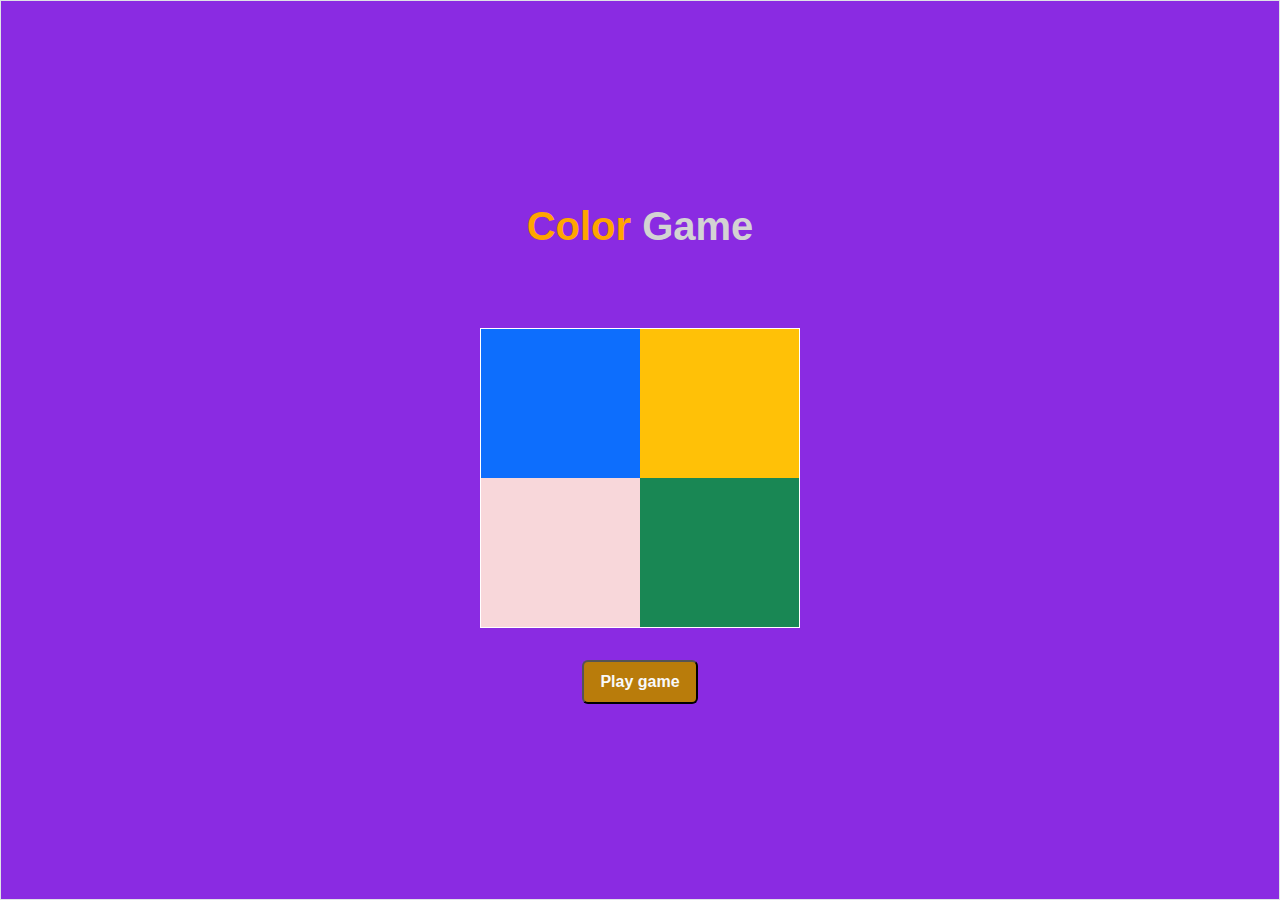
<file: index.html>
<!DOCTYPE html>
<html lang="en">
<head>
    <meta charset="UTF-8">
    <meta name="viewport" content="width=device-width, initial-scale=1.0">
    <title>Color Game</title>
    <link rel="stylesheet" href="colorGame.css">
    <link rel="stylesheet" href="https://cdn.jsdelivr.net/npm/bootstrap@5.3.3/dist/css/bootstrap.min.css">
    <script src="https://cdn.jsdelivr.net/npm/bootstrap@5.3.3/dist/js/bootstrap.bundle.min.js"></script>
</head>

<body class="bg-dark position-relative border">
    <div class="home-display d-flex flex-column gap-4 justify-content-center align-items-center" data-testid="home-display">
        <div class="fs-1 mb-5 fw-bold"><span class="color">Color</span> <span class="lilac">Game</span></div>
        <div class="box-animate d-flex flex-wrap">
            <div class="box box-top box1 w-50 h-50 bg-primary"></div>
            <div class="box box-top box2 w-50 h-50 bg-warning"></div>
            <div class="box box-bottom box3 w-50 h-50 bg-danger-subtle"></div>
            <div class="box box-bottom box4 w-50 h-50 bg-success"></div>
        </div>
        <div class="mt-2"><button class="rounded-2 px-3 py-2 text-light fw-semibold" data-testid="play-game">Play game</button></div>

    </div>
    <div class="game-container col-10 col-md-7 col-lg-6 col-xl-5 mt-5 rounded-3 border-md-2 border-danger-subtle mx-auto d-flex flex-column justify-content-center align-items-center">
         <div class="text-light p-2 w-75 my-2 mx-auto text-center" data-testid="gameInstructions">
            Pick the color that matches the color of the box by clicking any of the six options
         </div>
         <div class="w-75 d-flex justify-content-between align-items-center">
            <div class="score-board p-2 bg-info fw-semibold rounded"><span class="text-light">Score: </span><span type="number" class="" data-testid="score"></span></div>
            <div class="life text-light p-2 rounded border border-info" data-testid="attempts">Life: <span class="text-danger fw-semibold" data-testid="life"></span></div>
         </div>
    
         <div class="color-box rounded-2 border border-light mt-3" data-testid="colorBox"></div>
         <div class="options d-flex flex-wrap mt-4 w-75 max-w-100 justify-content-center align-items-center">
            <button class="color-option mx-2 my-2 rounded" data-testid="colorOption"></button>
            <button class="color-option mx-2 my-2 rounded" data-testid="colorOption"></button>
            <button class="color-option mx-2 my-2 rounded" data-testid="colorOption"></button>
            <button class="color-option mx-2 my-2 rounded" data-testid="colorOption"></button>
            <button class="color-option mx-2 my-2 rounded" data-testid="colorOption"></button>
            <button class="color-option mx-2 my-2 rounded" data-testid="colorOption"></button>
         </div>
         <div class="status-display mt-2 p-2 fs-5" data-testid="gameStatus"></div>
         <div class="mt-2 mb-5 ">
            <button class="fw-semibold rounded btn btn-primary py-2 px-3" data-testid="newGameButton" onclick="reset()">Reset game</button>
            <button class="fw-semibold rounded btn btn-success ms-2 py-2 px-3" onclick="endGame()">End game</button>
        </div>
    
    </div>
    
</body>
<script src="colorGame.js"></script>
</html>
</file>
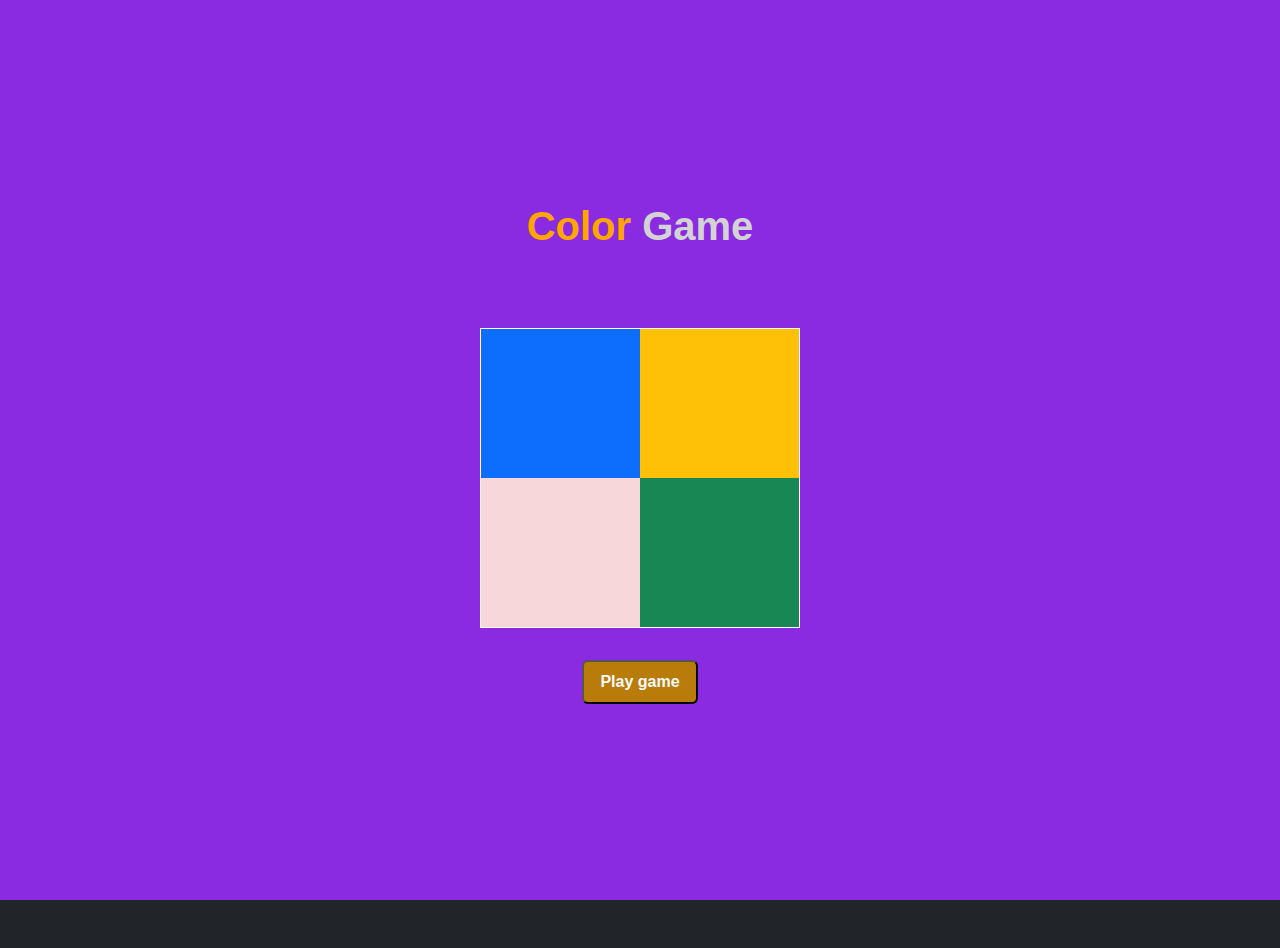
<file: colorGame.html>
<!DOCTYPE html>
<html lang="en">
<head>
    <meta charset="UTF-8">
    <meta name="viewport" content="width=device-width, initial-scale=1.0">
    <title>Color Game</title>
    <link rel="stylesheet" href="colorGame.css">
    <link rel="stylesheet" href="https://cdn.jsdelivr.net/npm/bootstrap@5.3.3/dist/css/bootstrap.min.css">
    <script src="https://cdn.jsdelivr.net/npm/bootstrap@5.3.3/dist/js/bootstrap.bundle.min.js"></script>
</head>

<body class="bg-dark">
    <div class="home-display d-flex flex-column gap-4 justify-content-center align-items-center" data-testid="home-display">
        <div class="fs-1 mb-5 fw-bold"><span class="color">Color</span> <span class="lilac">Game</span></div>
        <div class="box-animate d-flex flex-wrap">
            <div class="box box-top box1 w-50 h-50 bg-primary"></div>
            <div class="box box-top box2 w-50 h-50 bg-warning"></div>
            <div class="box box-bottom box3 w-50 h-50 bg-danger-subtle"></div>
            <div class="box box-bottom box4 w-50 h-50 bg-success"></div>
        </div>
        <div class="mt-2"><button class="rounded-2 px-3 py-2 text-light fw-semibold" data-testid="play-game">Play game</button></div>

    </div>
    <div class="game-container col-10 col-md-7 col-lg-6 col-xl-5 mt-5 rounded-3 border-md-2 border-danger-subtle mx-auto d-flex flex-column justify-content-center align-items-center">
         <div class="text-light p-2 w-75 my-2 mx-auto text-center" data-testid="gameInstructions">
            Pick the color that matches the color of the box by clicking any of the six options
         </div>
         <div class="w-75 d-flex justify-content-between align-items-center">
            <div class="score-board p-2 bg-info fw-semibold rounded"><span class="text-light">Score: </span><span type="number" class="" data-testid="score"></span></div>
            <div class="life text-light p-2 rounded border border-info" data-testid="attempts">Life: <span class="text-danger fw-semibold" data-testid="life"></span></div>
         </div>
    
         <div class="color-box rounded-2 border border-light mt-3" data-testid="colorBox"></div>
         <div class="options d-flex flex-wrap mt-4 w-75 max-w-100 justify-content-center align-items-center">
            <button class="color-option mx-2 my-2 rounded" data-testid="colorOption"></button>
            <button class="color-option mx-2 my-2 rounded" data-testid="colorOption"></button>
            <button class="color-option mx-2 my-2 rounded" data-testid="colorOption"></button>
            <button class="color-option mx-2 my-2 rounded" data-testid="colorOption"></button>
            <button class="color-option mx-2 my-2 rounded" data-testid="colorOption"></button>
            <button class="color-option mx-2 my-2 rounded" data-testid="colorOption"></button>
         </div>
         <div class="status-display mt-2 p-2 fs-5" data-testid="gameStatus"></div>
         <div class="mt-2 mb-5 ">
            <button class="fw-semibold rounded btn btn-primary py-2 px-3" data-testid="newGameButton" onclick="reset()">Reset game</button>
            <button class="fw-semibold rounded btn btn-success ms-2 py-2 px-3" onclick="endGame()">End game</button>
        </div>
    
    </div>
    
</body>
<script src="colorGame.js"></script>
</html>
</file>
<file: colorGame.css>
*{
    padding: 0;
    margin: 0;
    box-sizing: border-box;
    font-family: Arial, Helvetica, sans-serif;
}
body{
    min-height: 100vh;
}

.home-display{
    width: 100%;
    height: 100%;
    position: absolute;
    background-color: blueviolet;
    left: 0;
    bottom: 0;
    transition: transform 1.5s ease-in-out, opacity 1.5s ease-in-out
}

.slide-off{
    transform: translateX(-100vw);
    opacity: 0;
}

.box-animate{
    width: 25%;
    min-width: 300px;
    border: 1px solid white;
    height: 300px;
    margin: 0 auto;
    position: relative;
}
.color{
    color: orange;
}

.lilac{
    color: lightgray;
}
.box{
    animation-iteration-count: 2;
    animation-duration: 2s;
    animation-timing-function: ease-in;
    transition: all linear ease-in-out;
    position: absolute;
}

button{
    background-color: rgb(185, 124, 11);
}

.box-top{
    animation-name: popUp;
    top: 100%;
}

.box-bottom{
    animation-name: popUp2;
    bottom: 100%;
}
.box1{
    animation-delay: 500ms;
    top: 0;
    left: 0;
}
.box2{
    animation-delay: 800ms;
    top: 0;
    right: 0;
}
.box3{
    animation-delay: 1100ms;
    bottom: 0;
    left: 0;
}
.box4{
    animation-delay: 1500ms;
    right: 0;
    bottom: 0;
}
.game-container{
    box-shadow: 0 0 5px 5px rgba(215, 211, 211, 0.288);
}

.color-box{
    width: 180px;
    height: 180px;
}
.color-option{
    width: 120px;
    height: 50px;
    max-width: 150px;
}
.status-failed{
    transition: opacity 6s ease-in-out;
    opacity: 0;

}
.status-success{
    animation: blink 2s ease-in-out infinite;
}
.timer{
    width: 50px;
}







@keyframes popUp {
    0%{
        top: 50%
    }
    100%{
        top: 0
    }

}
@keyframes popUp2 {
    0%{
        bottom: 50%
    }
    100%{
        bottom: 0
    }

}
@keyframes blink {
    0%{
        opacity: 1
    }
    100%{
        opacity: 0
    }

}
</file>
